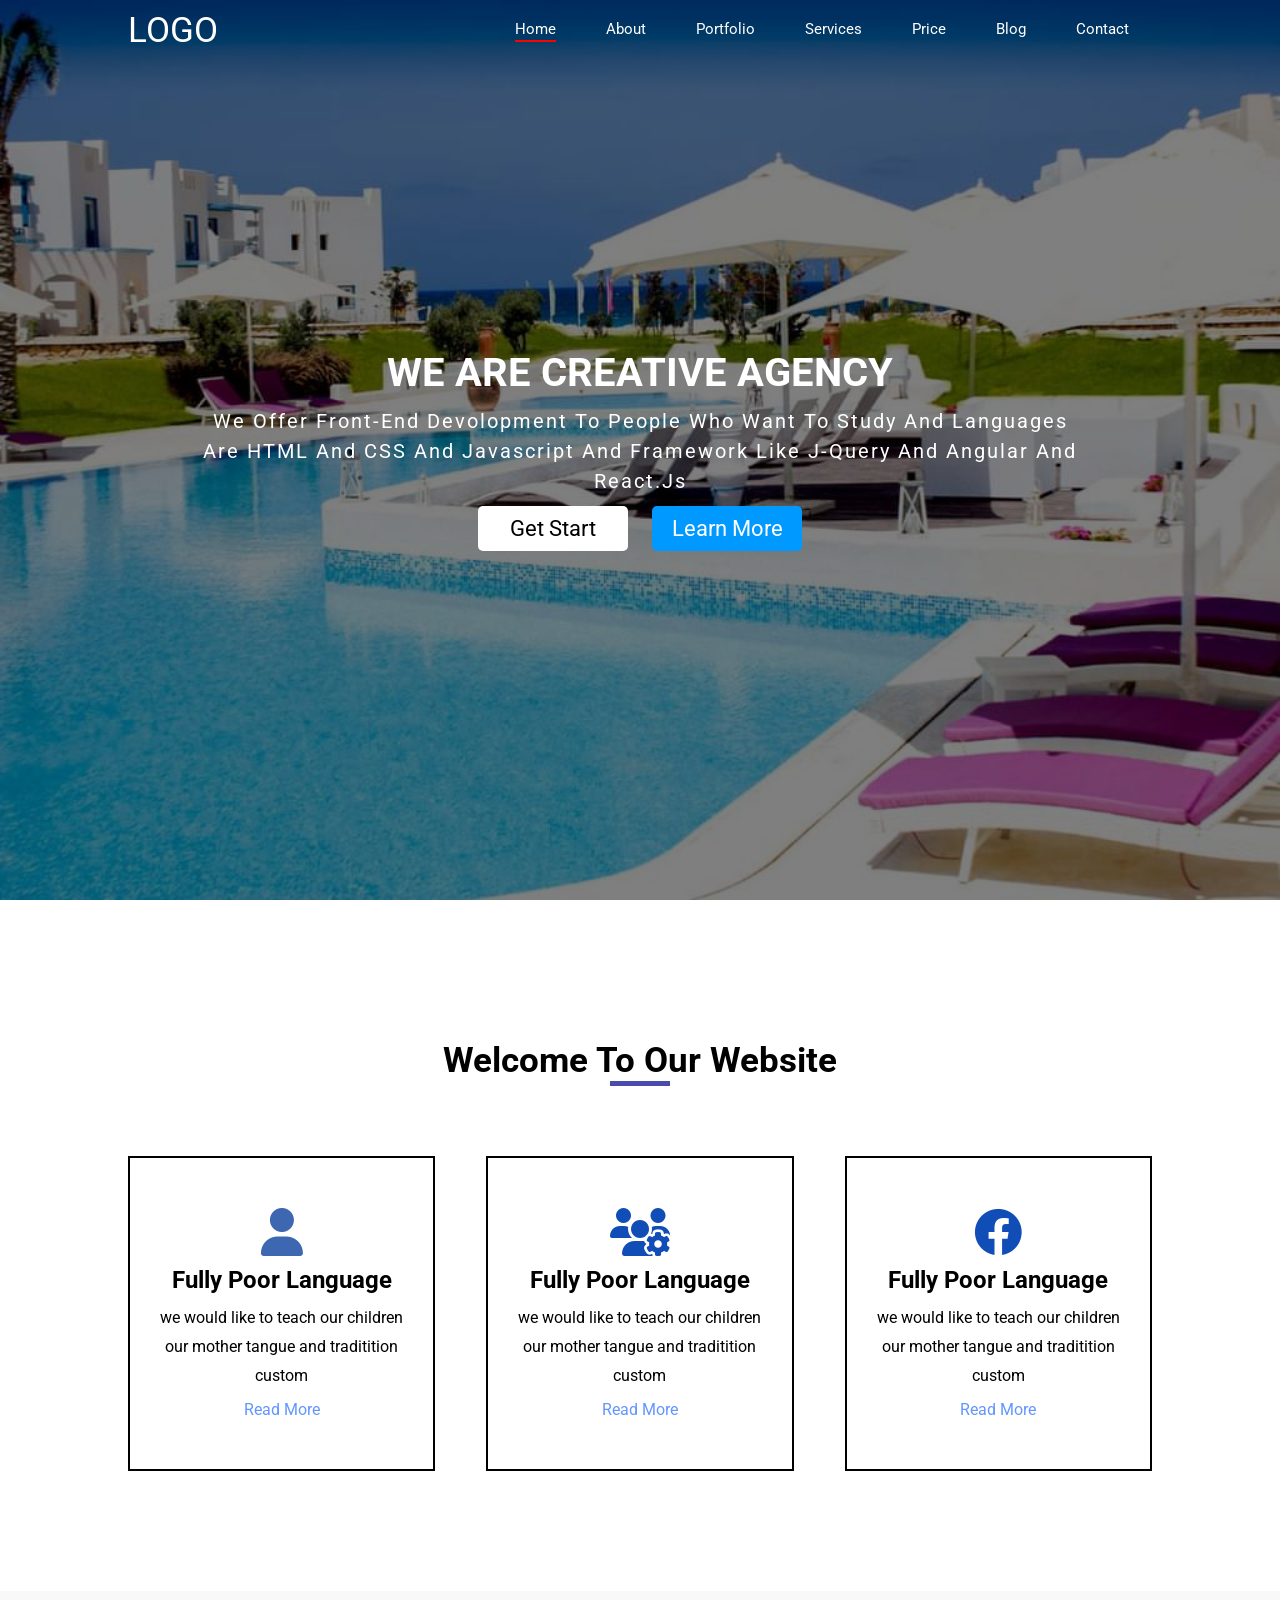
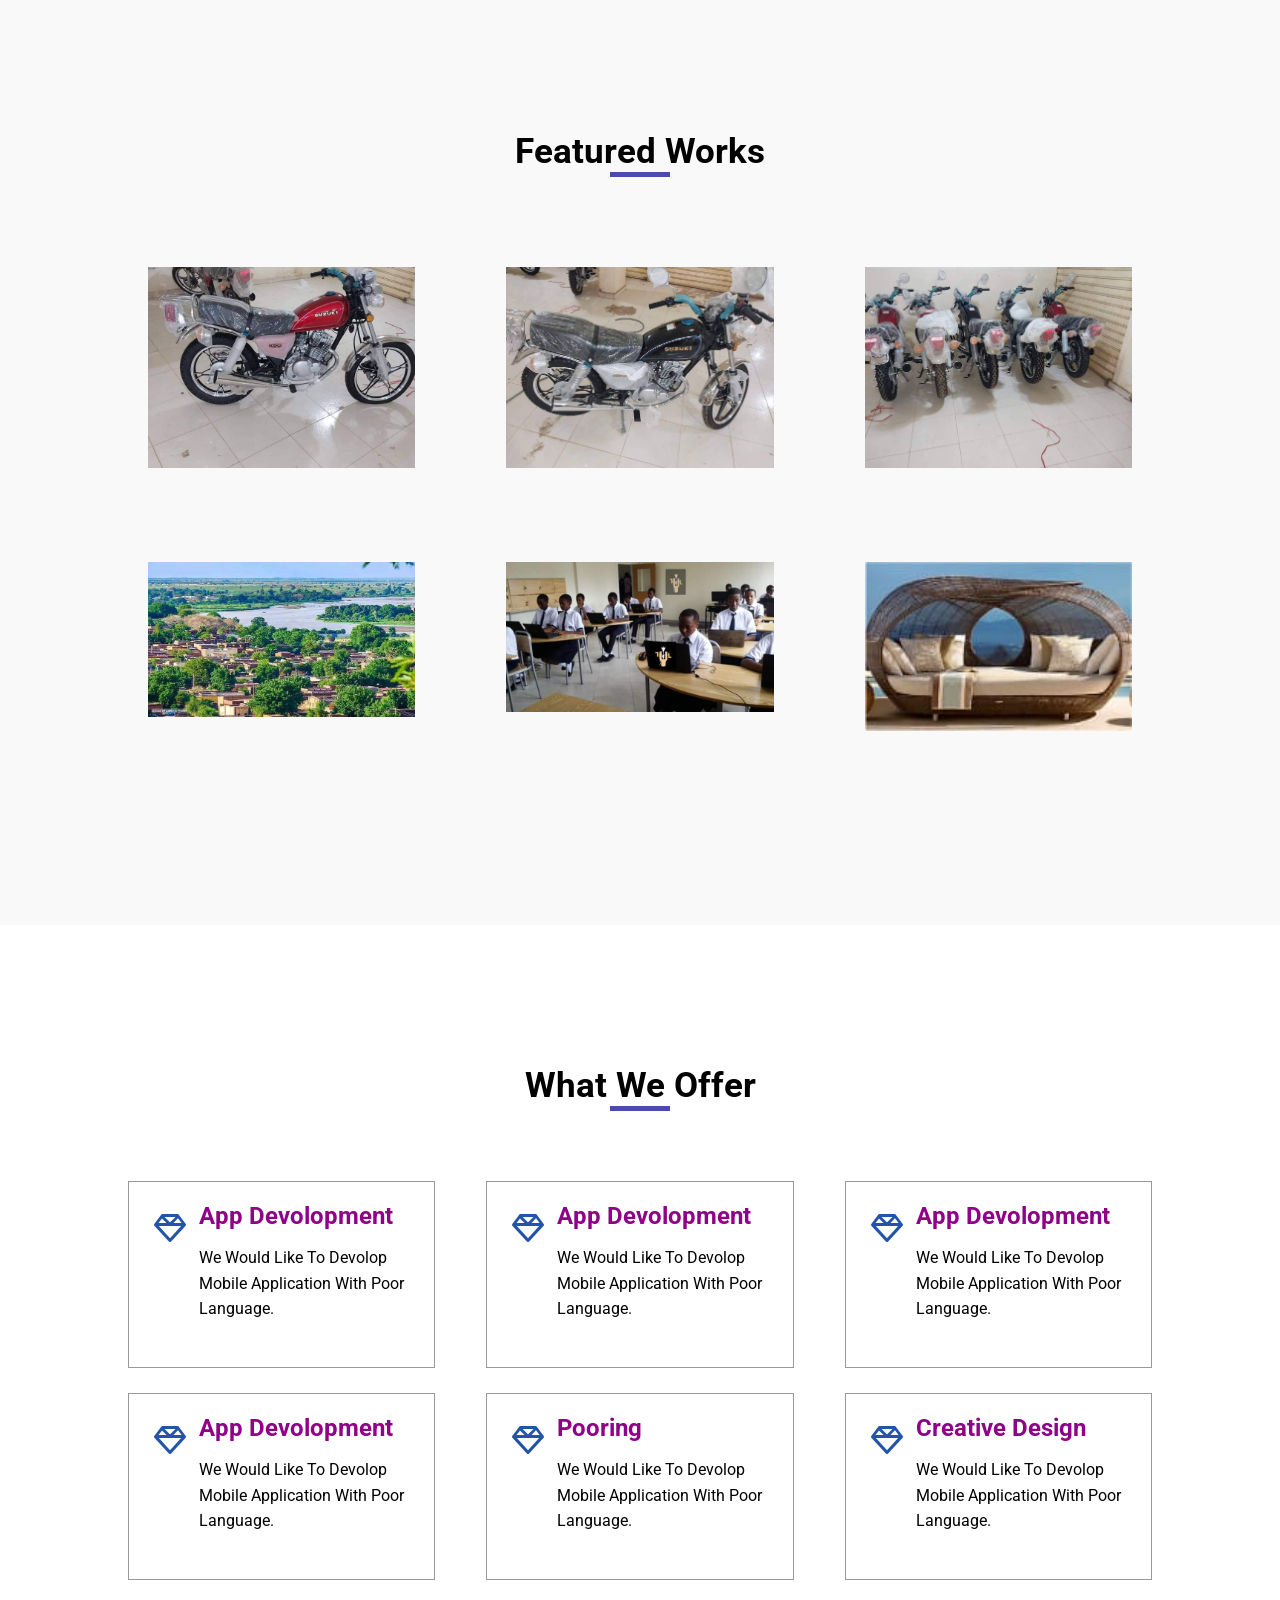
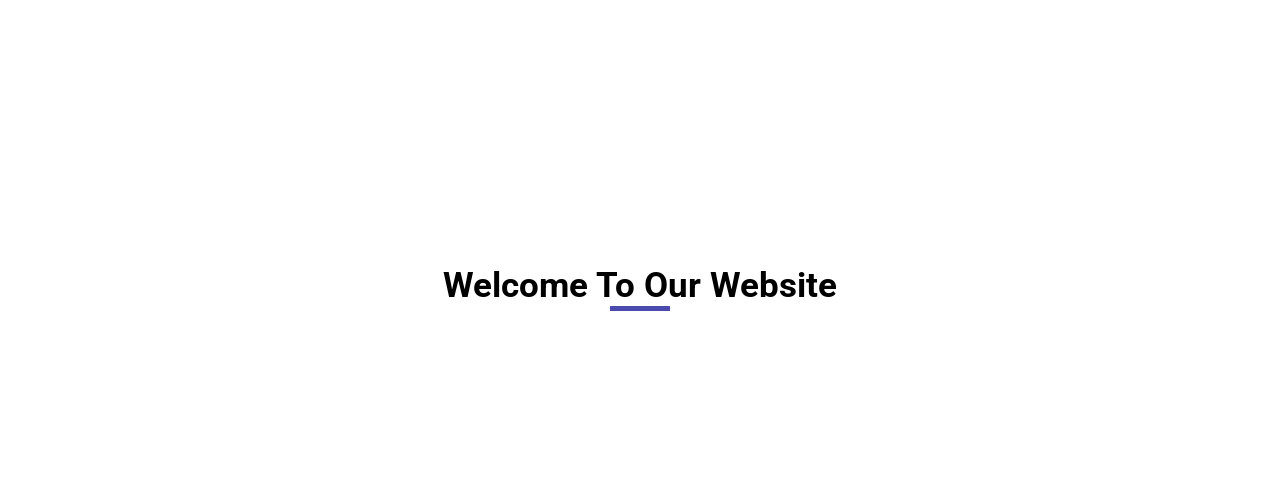
<file: index.html>
<!DOCTYPE html>
<html lang="en">
<head>
    <meta charset="UTF-8">
    <meta http-equiv="X-UA-Compatible" content="IE=edge">
    <meta name="viewport" content="width=device-width, initial-scale=1.0">
    <!-- fonts -->
    <link rel="preconnect" href="https://fonts.googleapis.com">
    <link rel="preconnect" href="https://fonts.gstatic.com" crossorigin>
    <link href="https://fonts.googleapis.com/css2?family=Roboto&display=swap" rel="stylesheet">
    <link rel="stylesheet" href="./css/all.min.css">
        <link rel="stylesheet" href=".//css/style.css">
    <title>html and css template 1</title>
</head>
<body>
    <!-- header -->
    <div class="header">
     <div class="container">
      <div class="header-content">
          <div class="logo">logo</div>
        <ul class="nav">
            <li><a href="#" class="active">home</a></li>
            <li><a href="#about">about</a></li>
            <li><a href="#portfolio">portfolio</a></li>
            <li><a href="#services">services</a></li>
            <li><a href="#price">price</a></li>
            <li class="dropdown">
                <a href="#">blog</a>
                <ul class="dropdown-menue">
                    <li><a href="#">me yasir</a></li>
                </ul>
            </li>
           <li><a href="#contact">contact</a></li>
        </ul>
      </div><!--./header-conntent-->
     </div><!--./container-->
    </div><!--./header-->

    <!--Home section-->
    <div class="home">
        <div class="overlay">
        <div class="home-content">
        <h1 class="title">we are creative agency</h1>
        <p class="home-desc">we offer front-end devolopment to people who want to study and languages are HTML and CSS
            and Javascript and framework like J-query and angular and react.js </p>
            <button class="btn btn-start hover-opacity">get start</button>
            <button class="btn btn-learn hover-opacity">learn more </button>
        </div><!--./home-content-->
        </div><!--./overlay-->
    </div><!--./home-->

    <!---section Header-->
    <!--<div class="section-header">
        <h2 class="section-title">welcome to our website</h2>
        <span class="line"></span>
    </div><!--./section-header-->
    <!--section about-->
    <div class="about pd-y">
        <div class="section-header">
            <h2 class="section-title">welcome to our website</h2>
            <span class="line"></span>
        </div><!--./section-header-->
        <div class="container">
            <div class="about-content">
                <div class="about-item ltr-effect">
                  <i class="icon fas fa-user fa-3x" style="color: #3d67b0;"></i>
                  <h2 class="about-item-title">fully poor language</h2>
                  <p class="about-item-desc">we would like to teach our children our mother tangue and traditition custom</p>
                  <a href="#" class="about-item-link">read more</a>
                </div><!---./about-item-->
                <div class="about-item mg ltr-effect">
                    <i class="icon fas fa-users-cog fa-3x" style="color: #114db6;"></i>
                    <h2 class="about-item-title">fully poor language</h2>
                    <p class="about-item-desc">we would like to teach our children our mother tangue and traditition custom</p>
                    <a href="#" class="about-item-link">read more</a>
                  </div><!---./about-item-->
                  <div class="about-item ltr-effect">
                    <i class="icon fa-brands fa-facebook fa-3x" style="color: #114db6;"></i>
                    <h2 class="about-item-title">fully poor language</h2>
                    <p class="about-item-desc">we would like to teach our children our mother tangue and traditition custom</p>
                    <a href="#" class="about-item-link">read more</a>
                  </div><!---./about-item-->
              </div><!--./about-content-->
        </div><!--./container-->
    </div><!--./about-->

    <!--portfolio--->
    <div class="portfolio pd-y">
        <div class="section-header">
            <h2 class="section-title">featured works</h2>
            <span class="line"></span>
        </div><!--./section-header-->
        <div class="container">
            <div class="portfolio-content">
                <div class="portfolio-item">
                 <img src="../images/portfolio/bicycle1.jpg.jpg" alt="">
                 <div class="layer-content">
                   <div class="layer-info">
                    <span class="category">category</span>
                    <h3 class="layer-content-title"> poor language devolopment</h3>
                    <a href="#"><i class="fas fa-university fa-2x" style="color: #51511f;"></i></a>
                    <a href="#"><i class="fas fa-upload fa-2x" style="color: #9d0c82;"></i></a>
                   </div><!--./layer-info-->
                 </div><!--./layer-content-->
                </div><!---./portfolio-item-->
                <div class="portfolio-item mg">
                    <img src="../images/portfolio/bicycle2.jpg.jpg" alt="">
                    <div class="layer-content">
                   <div class="layer-info">
                    <span class="category">category</span>
                    <h3 class="layer-content-title"> poor language devolopment</h3>
                    <a href="#"><i class="fas fa-university fa-2x" style="color: #51511f;"></i></a>
                    <a href="#"><i class="fas fa-upload fa-2x" style="color: #9d0c82;"></i></a>
                   </div><!--./layer-info-->
                 </div><!--./layer-content-->
                </div><!---./portfolio-item-->
                <div class="portfolio-item">
                    <img src="../images/portfolio/bicycle3.jpg.jpg" alt="">
                    <div class="layer-content">
                   <div class="layer-info">
                    <span class="category">category</span>
                    <h3 class="layer-content-title"> poor language devolopment</h3>
                    <a href="#"><i class="fas fa-university fa-2x" style="color: #51511f;"></i></a>
                    <a href="#"><i class="fas fa-upload fa-2x" style="color: #9d0c82;"></i></a>
                   </div><!--./layer-info-->
                 </div><!--./layer-content-->
                </div><!---./portfolio-item-->
                <div class="portfolio-item">
                    <img src="../images/portfolio/dafur.jpg.jpg" alt="">
                    <div class="layer-content">
                   <div class="layer-info">
                    <span class="category">category</span>
                    <h3 class="layer-content-title"> poor language devolopment</h3>
                    <a href="#"><i class="fas fa-university fa-2x" style="color: #51511f;"></i></a>
                    <a href="#"><i class="fas fa-upload fa-2x" style="color: #9d0c82;"></i></a>
                   </div><!--./layer-info-->
                 </div><!--./layer-content-->
                </div><!---./portfolio-item-->
                <div class="portfolio-item mg">
                    <img src="../images/portfolio/fur.jpg.jpg" alt="">
                    <div class="layer-content">
                   <div class="layer-info">
                    <span class="category">category</span>
                    <h3 class="layer-content-title"> poor language devolopment</h3>
                    <a href="#"><i class="fas fa-university fa-2x" style="color: #51511f;"></i></a>
                    <a href="#"><i class="fas fa-upload fa-2x" style="color: #9d0c82;"></i></a>
                   </div><!--./layer-info-->
                 </div><!--./layer-content-->
                </div><!---./portfolio-item-->
                <div class="portfolio-item">
                    <img src="../images/portfolio/indoor.jpg.jpg" alt="">
                    <div class="layer-content">
                   <div class="layer-info">
                    <span class="category">category</span>
                    <h3 class="layer-content-title"> poor language devolopment</h3>
                    <a href="#"><i class="fas fa-university fa-2x" style="color: #51511f;"></i></a>
                    <a href="#"><i class="fas fa-upload fa-2x" style="color: #9d0c82;"></i></a>
                   </div><!--./layer-info-->
                 </div><!--./layer-content-->
                </div><!---./portfolio-item-->
              </div><!--./portfolio-content-->
        </div><!--./container-->
    </div><!--./portfolio-->

    <!--Offer section-->
    <div class="offer pd-y">
        <div class="section-header">
            <h2 class="section-title">what we offer</h2>
            <span class="line"></span>
        </div><!--./section-header-->
        <div class="container">
            <div class="offer-content">
                <div class="offer-item ltr-effect">
                    <i class="icon  fa-regular fa-gem fa-2x" style="color: #2354a9;"></i>
                    <h2 class="offer-item-title">app devolopment</h2>
                    <p class="offer-item-desc">we would like to devolop mobile application with poor language.</p>
                 </div><!--./offer-item-->
                 <div class="offer-item mg ltr-effect">
                    <i class="icon  fa-regular fa-gem fa-2x" style="color: #2354a9;"></i>
                    <h2 class="offer-item-title">app devolopment</h2>
                    <p class="offer-item-desc">we would like to devolop mobile application with poor language.</p>
                 </div><!--./offer-item-->
                 <div class="offer-item ltr-effect">
                    <i class="icon  fa-regular fa-gem fa-2x" style="color: #2354a9;"></i>
                    <h2 class="offer-item-title">app devolopment</h2>
                    <p class="offer-item-desc">we would like to devolop mobile application with poor language.</p>
                 </div><!--./offer-item-->
                 <div class="offer-item ltr-effect">
                    <i class="icon  fa-regular fa-gem fa-2x" style="color: #2354a9;"></i>
                    <h2 class="offer-item-title">app devolopment </h2>
                    <p class="offer-item-desc">we would like to devolop mobile application with poor language.</p>
                 </div><!--./offer-item-->
                 <div class="offer-item mg ltr-effect">
                    <i class="icon  fa-regular fa-gem fa-2x" style="color: #2354a9;"></i>
                    <h2 class="offer-item-title">pooring</h2>
                    <p class="offer-item-desc">we would like to devolop mobile application with poor language.</p>
                 </div><!--./offer-item-->
                 <div class="offer-item ltr-effect">
                    <i class="icon  fa-regular fa-gem fa-2x" style="color: #2354a9;"></i>
                    <h2 class="offer-item-title">creative design</h2>
                    <p class="offer-item-desc">we would like to devolop mobile application with poor language.</p>
                 </div><!--./offer-item-->
            </div><!---./offer-content-->
        </div><!--./container-->
    </div><!---./offer-->

    <!--service section-->
    <div class="service pd-y">
        <div class="container">
         <div class="service-item">
            <div class="section-header">
                <h2 class="section-title">welcome to our website</h2>
                <span class="line"></span>
            </div><!--./service-header-->
            <p class="service-item-desc"></p>
         </div><!--.service-item-->
         <div class="service-item"></div>
        </div><!--./container-->
    </div><!--./service section-->
</body>
</html>
</file>
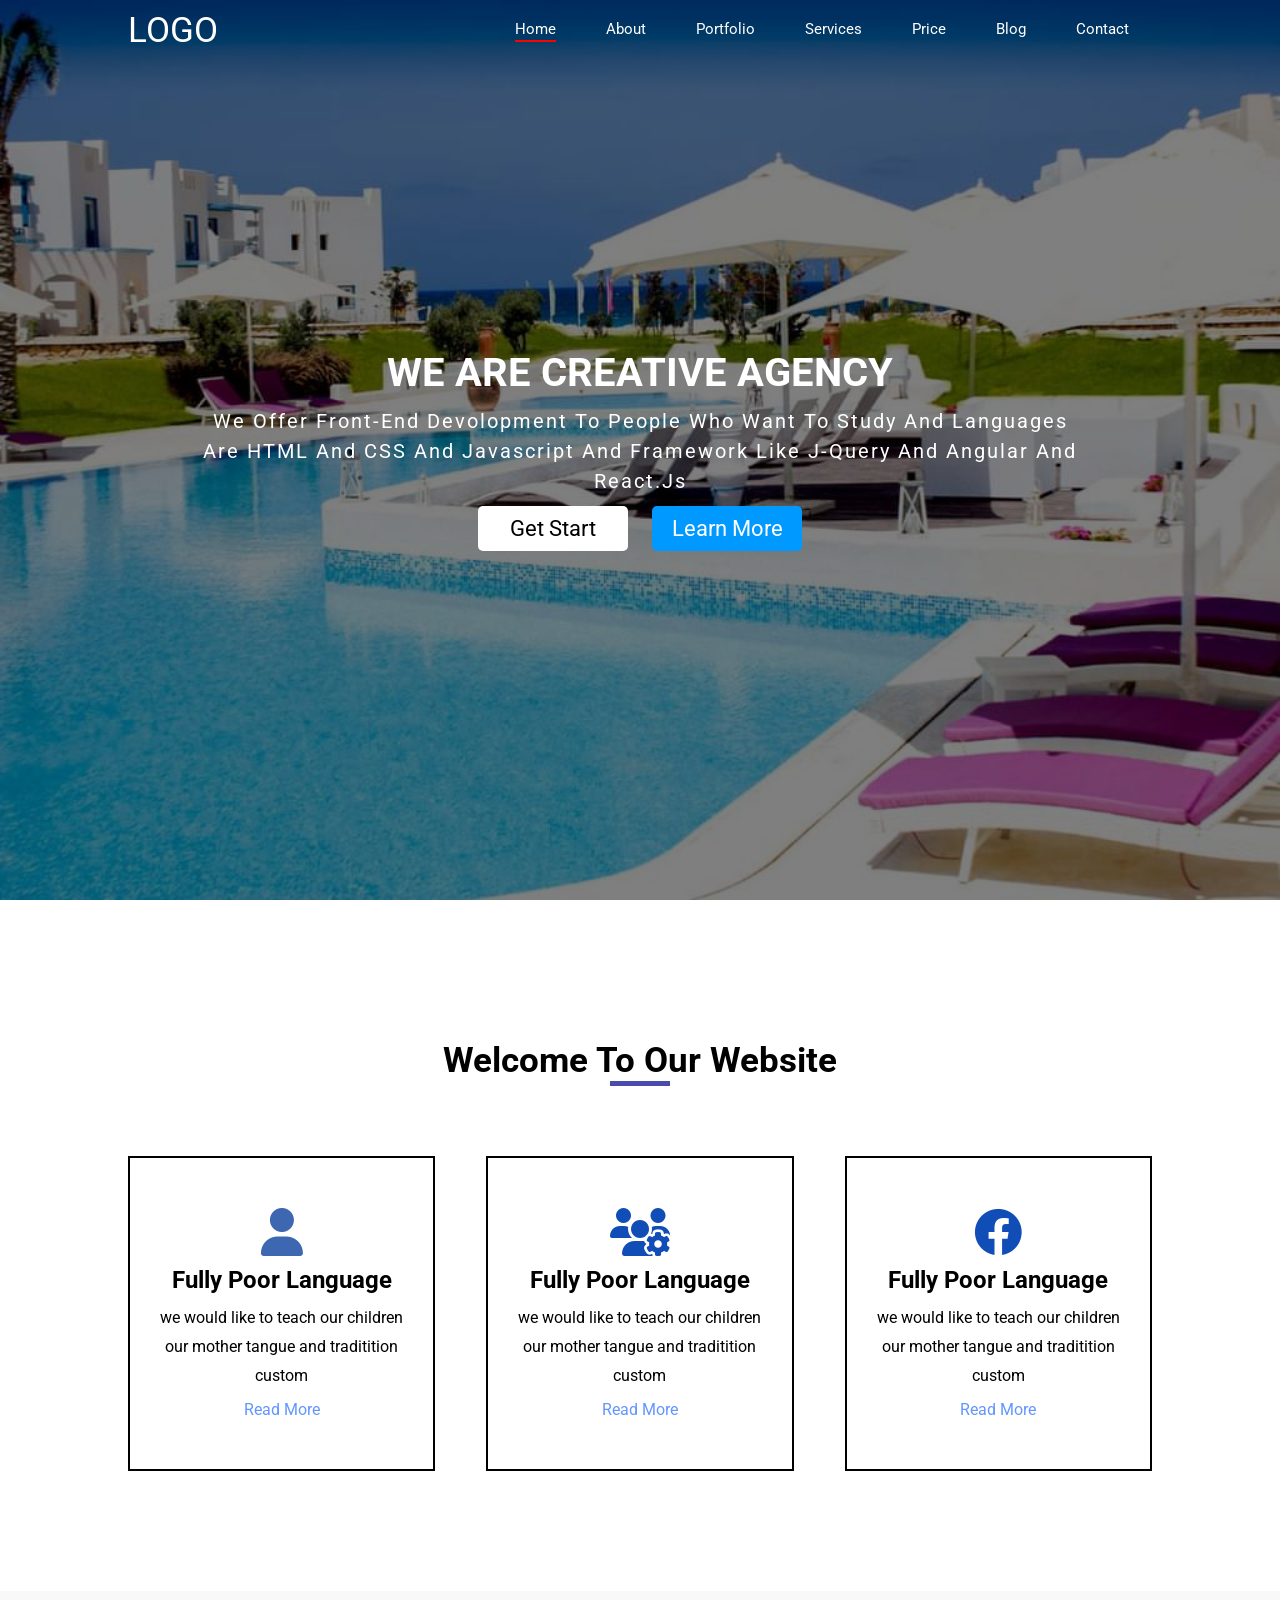
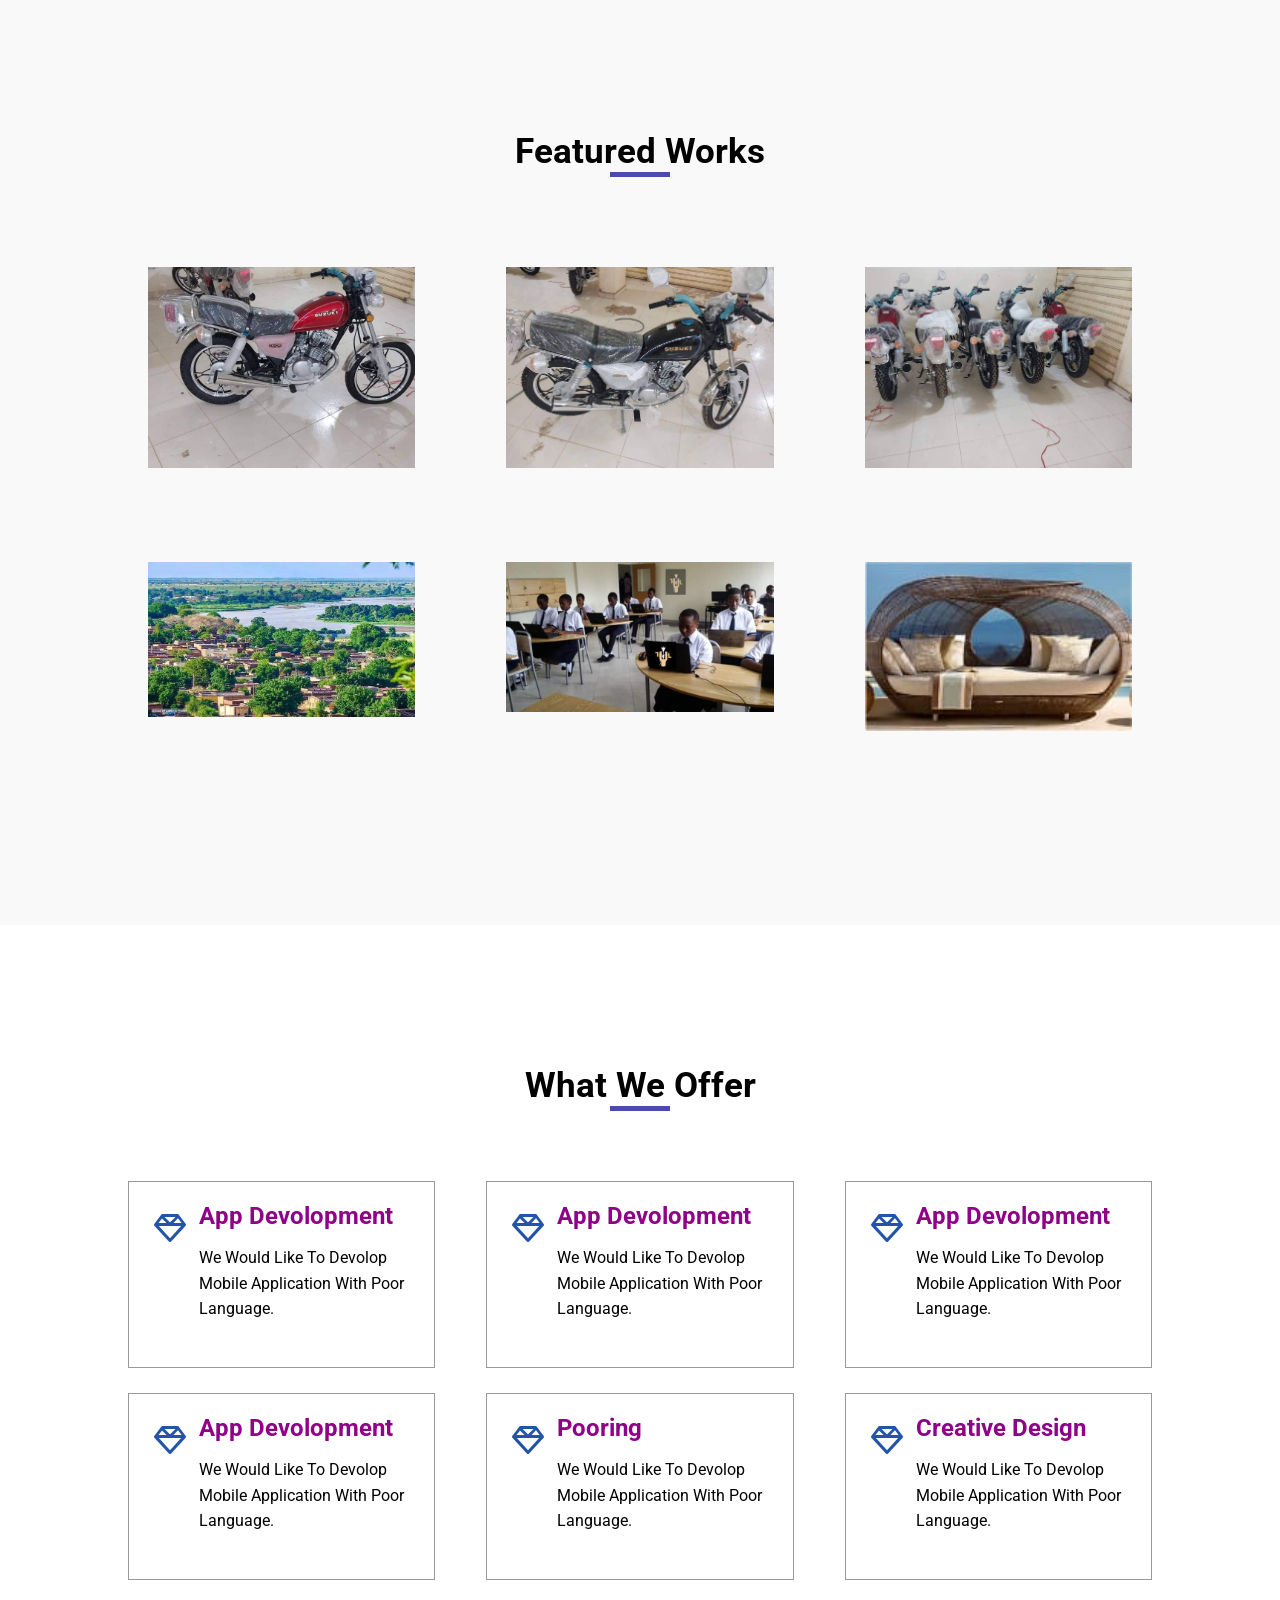
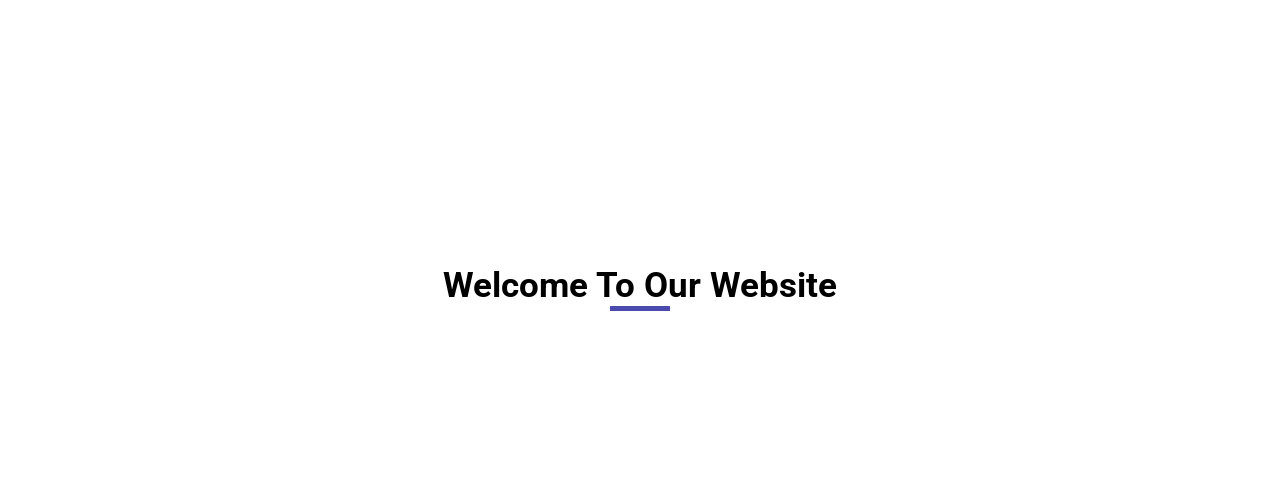
<file: html/index.html>
<!DOCTYPE html>
<html lang="en">
<head>
    <meta charset="UTF-8">
    <meta http-equiv="X-UA-Compatible" content="IE=edge">
    <meta name="viewport" content="width=device-width, initial-scale=1.0">
    <!-- fonts -->
    <link rel="preconnect" href="https://fonts.googleapis.com">
    <link rel="preconnect" href="https://fonts.gstatic.com" crossorigin>
    <link href="https://fonts.googleapis.com/css2?family=Roboto&display=swap" rel="stylesheet">
    <link rel="stylesheet" href="../css/all.min.css">
        <link rel="stylesheet" href="..//css/style.css">
    <title>html and css template 1</title>
</head>
<body>
    <!-- header -->
    <div class="header">
     <div class="container">
      <div class="header-content">
          <div class="logo">logo</div>
        <ul class="nav">
            <li><a href="#" class="active">home</a></li>
            <li><a href="#about">about</a></li>
            <li><a href="#portfolio">portfolio</a></li>
            <li><a href="#services">services</a></li>
            <li><a href="#price">price</a></li>
            <li class="dropdown">
                <a href="#">blog</a>
                <ul class="dropdown-menue">
                    <li><a href="#">me yasir</a></li>
                </ul>
            </li>
           <li><a href="#contact">contact</a></li>
        </ul>
      </div><!--./header-conntent-->
     </div><!--./container-->
    </div><!--./header-->

    <!--Home section-->
    <div class="home">
        <div class="overlay">
        <div class="home-content">
        <h1 class="title">we are creative agency</h1>
        <p class="home-desc">we offer front-end devolopment to people who want to study and languages are HTML and CSS
            and Javascript and framework like J-query and angular and react.js </p>
            <button class="btn btn-start hover-opacity">get start</button>
            <button class="btn btn-learn hover-opacity">learn more </button>
        </div><!--./home-content-->
        </div><!--./overlay-->
    </div><!--./home-->

    <!---section Header-->
    <!--<div class="section-header">
        <h2 class="section-title">welcome to our website</h2>
        <span class="line"></span>
    </div><!--./section-header-->
    <!--section about-->
    <div class="about pd-y">
        <div class="section-header">
            <h2 class="section-title">welcome to our website</h2>
            <span class="line"></span>
        </div><!--./section-header-->
        <div class="container">
            <div class="about-content">
                <div class="about-item ltr-effect">
                  <i class="icon fas fa-user fa-3x" style="color: #3d67b0;"></i>
                  <h2 class="about-item-title">fully poor language</h2>
                  <p class="about-item-desc">we would like to teach our children our mother tangue and traditition custom</p>
                  <a href="#" class="about-item-link">read more</a>
                </div><!---./about-item-->
                <div class="about-item mg ltr-effect">
                    <i class="icon fas fa-users-cog fa-3x" style="color: #114db6;"></i>
                    <h2 class="about-item-title">fully poor language</h2>
                    <p class="about-item-desc">we would like to teach our children our mother tangue and traditition custom</p>
                    <a href="#" class="about-item-link">read more</a>
                  </div><!---./about-item-->
                  <div class="about-item ltr-effect">
                    <i class="icon fa-brands fa-facebook fa-3x" style="color: #114db6;"></i>
                    <h2 class="about-item-title">fully poor language</h2>
                    <p class="about-item-desc">we would like to teach our children our mother tangue and traditition custom</p>
                    <a href="#" class="about-item-link">read more</a>
                  </div><!---./about-item-->
              </div><!--./about-content-->
        </div><!--./container-->
    </div><!--./about-->

    <!--portfolio--->
    <div class="portfolio pd-y">
        <div class="section-header">
            <h2 class="section-title">featured works</h2>
            <span class="line"></span>
        </div><!--./section-header-->
        <div class="container">
            <div class="portfolio-content">
                <div class="portfolio-item">
                 <img src="../images/portfolio/bicycle1.jpg.jpg" alt="">
                 <div class="layer-content">
                   <div class="layer-info">
                    <span class="category">category</span>
                    <h3 class="layer-content-title"> poor language devolopment</h3>
                    <a href="#"><i class="fas fa-university fa-2x" style="color: #51511f;"></i></a>
                    <a href="#"><i class="fas fa-upload fa-2x" style="color: #9d0c82;"></i></a>
                   </div><!--./layer-info-->
                 </div><!--./layer-content-->
                </div><!---./portfolio-item-->
                <div class="portfolio-item mg">
                    <img src="../images/portfolio/bicycle2.jpg.jpg" alt="">
                    <div class="layer-content">
                   <div class="layer-info">
                    <span class="category">category</span>
                    <h3 class="layer-content-title"> poor language devolopment</h3>
                    <a href="#"><i class="fas fa-university fa-2x" style="color: #51511f;"></i></a>
                    <a href="#"><i class="fas fa-upload fa-2x" style="color: #9d0c82;"></i></a>
                   </div><!--./layer-info-->
                 </div><!--./layer-content-->
                </div><!---./portfolio-item-->
                <div class="portfolio-item">
                    <img src="../images/portfolio/bicycle3.jpg.jpg" alt="">
                    <div class="layer-content">
                   <div class="layer-info">
                    <span class="category">category</span>
                    <h3 class="layer-content-title"> poor language devolopment</h3>
                    <a href="#"><i class="fas fa-university fa-2x" style="color: #51511f;"></i></a>
                    <a href="#"><i class="fas fa-upload fa-2x" style="color: #9d0c82;"></i></a>
                   </div><!--./layer-info-->
                 </div><!--./layer-content-->
                </div><!---./portfolio-item-->
                <div class="portfolio-item">
                    <img src="../images/portfolio/dafur.jpg.jpg" alt="">
                    <div class="layer-content">
                   <div class="layer-info">
                    <span class="category">category</span>
                    <h3 class="layer-content-title"> poor language devolopment</h3>
                    <a href="#"><i class="fas fa-university fa-2x" style="color: #51511f;"></i></a>
                    <a href="#"><i class="fas fa-upload fa-2x" style="color: #9d0c82;"></i></a>
                   </div><!--./layer-info-->
                 </div><!--./layer-content-->
                </div><!---./portfolio-item-->
                <div class="portfolio-item mg">
                    <img src="../images/portfolio/fur.jpg.jpg" alt="">
                    <div class="layer-content">
                   <div class="layer-info">
                    <span class="category">category</span>
                    <h3 class="layer-content-title"> poor language devolopment</h3>
                    <a href="#"><i class="fas fa-university fa-2x" style="color: #51511f;"></i></a>
                    <a href="#"><i class="fas fa-upload fa-2x" style="color: #9d0c82;"></i></a>
                   </div><!--./layer-info-->
                 </div><!--./layer-content-->
                </div><!---./portfolio-item-->
                <div class="portfolio-item">
                    <img src="../images/portfolio/indoor.jpg.jpg" alt="">
                    <div class="layer-content">
                   <div class="layer-info">
                    <span class="category">category</span>
                    <h3 class="layer-content-title"> poor language devolopment</h3>
                    <a href="#"><i class="fas fa-university fa-2x" style="color: #51511f;"></i></a>
                    <a href="#"><i class="fas fa-upload fa-2x" style="color: #9d0c82;"></i></a>
                   </div><!--./layer-info-->
                 </div><!--./layer-content-->
                </div><!---./portfolio-item-->
              </div><!--./portfolio-content-->
        </div><!--./container-->
    </div><!--./portfolio-->

    <!--Offer section-->
    <div class="offer pd-y">
        <div class="section-header">
            <h2 class="section-title">what we offer</h2>
            <span class="line"></span>
        </div><!--./section-header-->
        <div class="container">
            <div class="offer-content">
                <div class="offer-item ltr-effect">
                    <i class="icon  fa-regular fa-gem fa-2x" style="color: #2354a9;"></i>
                    <h2 class="offer-item-title">app devolopment</h2>
                    <p class="offer-item-desc">we would like to devolop mobile application with poor language.</p>
                 </div><!--./offer-item-->
                 <div class="offer-item mg ltr-effect">
                    <i class="icon  fa-regular fa-gem fa-2x" style="color: #2354a9;"></i>
                    <h2 class="offer-item-title">app devolopment</h2>
                    <p class="offer-item-desc">we would like to devolop mobile application with poor language.</p>
                 </div><!--./offer-item-->
                 <div class="offer-item ltr-effect">
                    <i class="icon  fa-regular fa-gem fa-2x" style="color: #2354a9;"></i>
                    <h2 class="offer-item-title">app devolopment</h2>
                    <p class="offer-item-desc">we would like to devolop mobile application with poor language.</p>
                 </div><!--./offer-item-->
                 <div class="offer-item ltr-effect">
                    <i class="icon  fa-regular fa-gem fa-2x" style="color: #2354a9;"></i>
                    <h2 class="offer-item-title">app devolopment </h2>
                    <p class="offer-item-desc">we would like to devolop mobile application with poor language.</p>
                 </div><!--./offer-item-->
                 <div class="offer-item mg ltr-effect">
                    <i class="icon  fa-regular fa-gem fa-2x" style="color: #2354a9;"></i>
                    <h2 class="offer-item-title">pooring</h2>
                    <p class="offer-item-desc">we would like to devolop mobile application with poor language.</p>
                 </div><!--./offer-item-->
                 <div class="offer-item ltr-effect">
                    <i class="icon  fa-regular fa-gem fa-2x" style="color: #2354a9;"></i>
                    <h2 class="offer-item-title">creative design</h2>
                    <p class="offer-item-desc">we would like to devolop mobile application with poor language.</p>
                 </div><!--./offer-item-->
            </div><!---./offer-content-->
        </div><!--./container-->
    </div><!---./offer-->

    <!--service section-->
    <div class="service pd-y">
        <div class="container">
         <div class="service-item">
            <div class="section-header">
                <h2 class="section-title">welcome to our website</h2>
                <span class="line"></span>
            </div><!--./service-header-->
            <p class="service-item-desc"></p>
         </div><!--.service-item-->
         <div class="service-item"></div>
        </div><!--./container-->
    </div><!--./service section-->
</body>
</html>
</file>
<file: css/style.css>
/*
1-common style
2-General style
3-Section
   3.0-Header section
   3.1-Home section
   3.2-About section
   3.3-Portfolio section
   3.4-Service section
   3.5-Price section
   3.6-Team  section
   3.7-Blogsection
   3.8-Contact section
   3.9-Footer section
*/



        /*1-Common style*/
/*
-container
-overlay
-opacity hover
-section header
-section padding
-hover effect1(left to right)
hover effect2(top to bottom)


*/
.overlay{
        position: absolute;
        width: 100%;
        height: 100%;
        top: 0;
        left: 0;
        background-color: rgba(0, 0, 0,0.5);
    }
  .hover-opacity{
        transition: opacity .5s;
     }
  .hover-opacity:hover{
        opacity: 0.8;
        color: green;
    }
  
    .ltr-effect{
      position: relative;
    }
    .ltr-effect::after{
        position: absolute;
        content: "";
        width: 0;
        top: 0;
        left: 0;
        right: 0;
        bottom: 0;
        background: #333;
        z-index: -1;
        transition: width 0.5s;
    }
    .ltr-effect:hover::after{
        width: 100%;
    }
      /*2-General Css style*/
*{
    margin: 0;
    padding: 0;
    box-sizing: border-box;
}
.container{
    width: 80%;
    margin: auto;
}
body{
    font-family: 'Roboto', sans-serif;
    
}
.clear{
    clear: both;
}

    button{
        font-family: inherit;
    }
    a{
        text-decoration: none; /*any (a)in the page text-decoration :none*/
    }
    .pd-y{
     padding: 120px 0;
    }
    .section-header{
        text-align: center;
        margin-bottom: 20px;
    }
    .section-header .section-title{
        font-size: 35px;
        text-transform: capitalize;
        padding-top: 20px;
    }
    .section-header .line{
        display: block;
        margin: 0  auto 70px auto;
        background: rgba(62, 62, 170, 0.932);
        width: 60px;
        height: 5px;
    }
  /*3.0-section style*/
/*3.0-Header section*/
.header{
    position: fixed;
    width: 100%;
    z-index: 1;
}
.header .logo{
    width: 35%;
    color: #fff;
    font-size: 35px;
    float: left;
    padding-top: 10px;
    text-transform: uppercase;
}
.header .nav{
    width: 65%;
    float: left;
    text-align: right;
    list-style: none;
}
.header .nav > li{
    display: inline-block;
}
.header .nav > li > a{
    text-decoration: none;
    color: #fff;
    font-size: 15px;
    text-transform: capitalize;
    padding: 20px 23px;
    display: block;
}
      /*grouping*/
.header .nav > li > a.active::after ,
.header .nav > li > a::after{
    content: "";
    display: block;
    margin-top: 2px;
    height: 2px;
    background: red;
}
.header .nav > li > a.active::after{
    width: 100%;
}
.header .nav > li > a::after{
     width: 0;
}
.header .nav > li > a:hover::after{
    width: 100%;
}
.dropdown{
    position: relative;
   
}
.dropdown-menue{
    position: absolute;
    background: blueviolet;
    width: 150px;
    padding: 1px;
    text-align: center;
    list-style: none;
    text-transform: capitalize;
    left: -20px;
    top: 70%;
    opacity: 0;
    visibility: hidden;
    transition: opacity 0.5s ,visibility 0.5s;
}
.dropdown-menue a{
    text-decoration: none;
    color: #fff;
    display: block;
    padding: 8px;
}
.dropdown:hover .dropdown-menue{
    opacity: 1;
    visibility: visible;
}
    /* Home section*/
    .home{
        height: 100vh;
        background-image: url(../images/background/banner-1.png.jpg);
        background-size: cover;
        position: relative;
    }
    .home-content{
        text-align: center;
        position: absolute;
        width: 70%;
        top: 50%;
        left: 50%;
        transform: translate(-50%,-50%);
    }
    .home .title{
        color: #fff;
        font-size: 2.5rem;   /*means root element*/
        text-transform: uppercase;
    }
    .home .home-desc{
        margin: 10px 0;
        color: #fff;
        line-height: 30px;
        letter-spacing: 2px;
        text-transform: capitalize;
        font-size: 20px;
    }
    .home .btn{
        padding: 10px;
        min-width: 150px;
        border-radius: 5px;
        cursor: pointer;
        text-transform: capitalize;
        border: 0;
        font-size: 22px;
    }
    .home .btn-start{
        margin-right: 10px;
        background-color: #fff;
    }
    .home .btn-learn{
        margin-left: 10px;
        background-color: rgb(0, 153, 255);
        color: #fff;
    }
    /* About section*/
    .about{
    
    }
    .about-content{
        overflow: hidden;
    }
    .about-item{
        width: 30%;
        float: left;
        text-align: center;
        border: 2px solid black;
        padding: 50px 20px;
    }
    .about-item:hover .about-item-title{
        color: #fff;
    }
    .about-item.mg{
        margin: 0 5%;
    }
    .about-item .icon{
        margin-bottom: 10px;
    }
    .about-item-title{
        text-transform: capitalize;
        margin-bottom: 10px;
        transition: color 0.5s;
    }
    .about-item-desc{
        line-height: 1.8;
        margin-bottom: 10px;
    }
    .about-item-link{
     color: #6195ff;
     text-transform: capitalize;
    }
    /* Portfolio section*/
    .portfolio{
        background-color: #f9f9f9;
    }
    .portfolio-content{
        overflow: hidden;
    }
    .portfolio-item{
        width: 30%;
        float: left;
        margin-bottom: 50px;
        position: relative;
        padding: 20px;
    }
    .portfolio-item .layer-content{
        position: absolute;
        top: 0;
        left: 0;
        width: 100%;
        height: 100%;
        background-color: rgba(0,0,0, 0.3);
        opacity: 0;  /*to disappear layer-content when i click portfolio item all then appear*/
        visibility: hidden;
        transition: opacity 0.5s;
    } 
    .portfolio-item:hover .layer-content{
        opacity: 1;
        visibility: visible;
    }
    .layer-content .layer-info{
        position: absolute;
        top: 50%;
        left: 50%;
        width: 70%;
        text-align: center;
        transform: translate(-50% ,-50%);
    }
    .layer-content .category{
        color: #61f4ff;
        text-transform: capitalize;
        display: block;
        font-size: 20px;
        margin-bottom: 5px;
        position: relative;
        top: 10px;
        opacity: 0;
        transition: top 0.5s ,opacity 0.5s;
        transition: 0.2s;
    }
    .layer-content-title{
         font-size: 30px;
         color: #61ffb0;
         text-transform: capitalize;
         margin-bottom: 10px;
         position: relative;
         top: 10px;
         opacity: 0;
         transition: top 0.5s ,opacity 0.5s;
         transition: 0.3s;

    }
    .layer-content a {
        position: relative;
        top: 10px;
        opacity: 0;
        transition: top 0.5s ,opacity 0.5s;
        transition: 0.3s;
    }
    .layer-content a i{
        display: inline-block;
        width: 40px;
        height: 40px;
        background: #01308f;
        line-height: 40px;
    }
    .portfolio-item:hover .layer-content-title,
    .portfolio-item:hover .layer-content a,
    .portfolio-item:hover .layer-content .category{
       top: 0;
       opacity: 1;
       visibility: visible;
    }
    .portfolio-item img{
        width: 100%;
    }
    .portfolio-item.mg{
       margin: 0 5%;
    }
    
    /* offer section*/
    .offer{

    }
    .offer-content{
        overflow: hidden;
    }
    .offer-item{
        width: 30%;
        float: left;
        margin-bottom: 25px ;
        border: 1px solid #999;
        padding: 20px 15px 30px 70px;
        position: relative;
    }
    .offer-item.mg{
        margin: 0 5%;
    }
    .offer-item .icon{
        position: absolute;
        left: 25px;
        top: 30px;
    }
    .offer-item-title{
        text-transform: capitalize;
        margin-bottom: 15px;
        color: #8f0188;
        transition:0.5s;
    }
    .offer-item-desc{
        text-transform: capitalize;
        margin-bottom: 15px;
        line-height: 1.6;
    }
    .offer-item:hover .offer-item-title{
        color: #fff;
    }
    /* Prices section*/
    /* Team section*/
    /* Blog page*/
    /* Contact section*/
</file>
